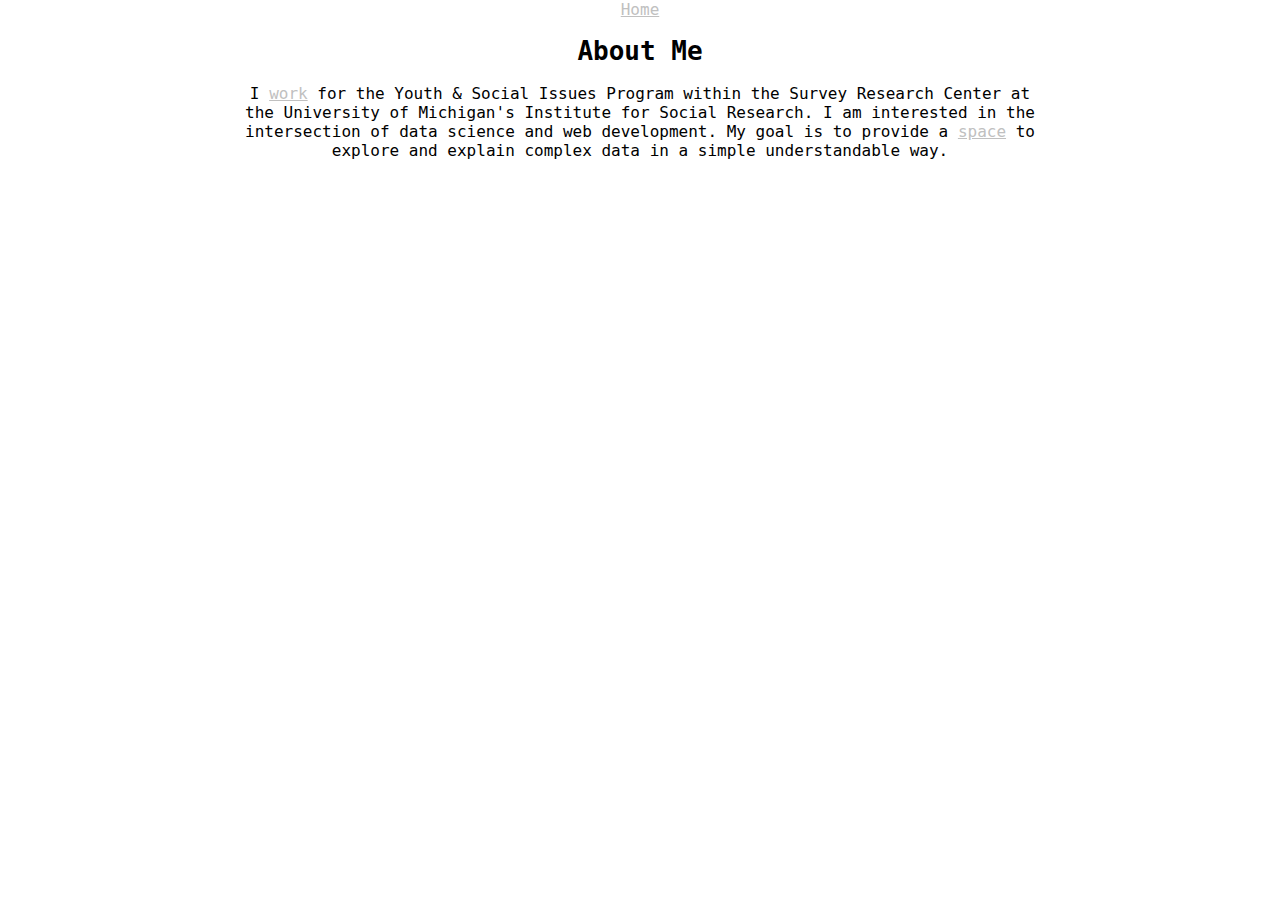
<file: about.html>
<!DOCTYPE html>
<html lang="en">
<head>
    <meta charset="UTF-8">
    <meta http-equiv="X-UA-Compatible" content="IE=edge">
    <meta name="viewport" content="width=device-width, initial-scale=1.0">
    <link rel="icon" href="sf_avatar.png" />
    <link rel="stylesheet" href="stylesheet.css">
    <title>About Me</title>
</head>

<body>
    <div class="nav fontSize" >
      <a class="nav" href="index.html">Home</a>
    </div>
  
  <h1 class="center">About Me</h1>

  <p class="fontSize">
      I <a href="https://youthandsocialissues.com/people/scott-franz/"> work</a> for the Youth & Social Issues Program within the Survey Research Center at the University of Michigan's Institute for Social Research.
      I am interested in the intersection of data science and web development. My goal is to provide a <a href="projects.html">space</a> to explore and explain complex data in a simple understandable way.
  </p>
  
</body>
</html>
</file>
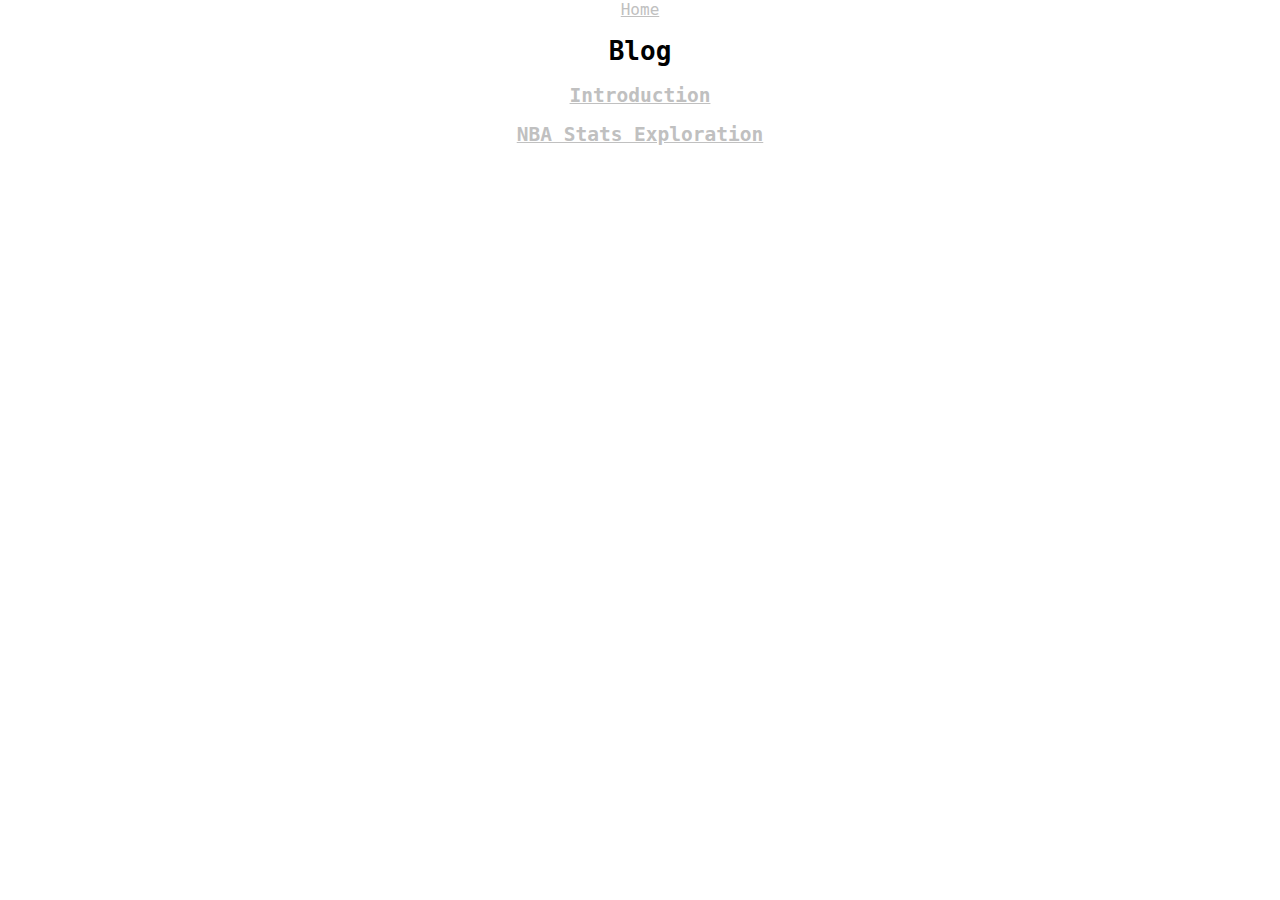
<file: blog.html>
<!DOCTYPE html>
<html lang="en">
<head>
    <meta charset="UTF-8">
    <meta http-equiv="X-UA-Compatible" content="IE=edge">
    <meta name="viewport" content="width=device-width, initial-scale=1.0">
    <link rel="icon" href="sf_avatar.png" />
    <link rel="stylesheet" href="stylesheet.css">
    <title>Blog</title>
</head>

<body>
    <div class="nav fontSize" >
      <a class="nav" href="index.html">Home</a>
    </div>
  
  <h1 class="center">Blog</h1>

<div><a href="/blog/intro.html"><h2>Introduction</h2></a></div>
<div><a href="/blog/BlogNbaStatsExploration.html"><h2>NBA Stats Exploration</h2></a></div>
   
  
</body>
</html>
</file>
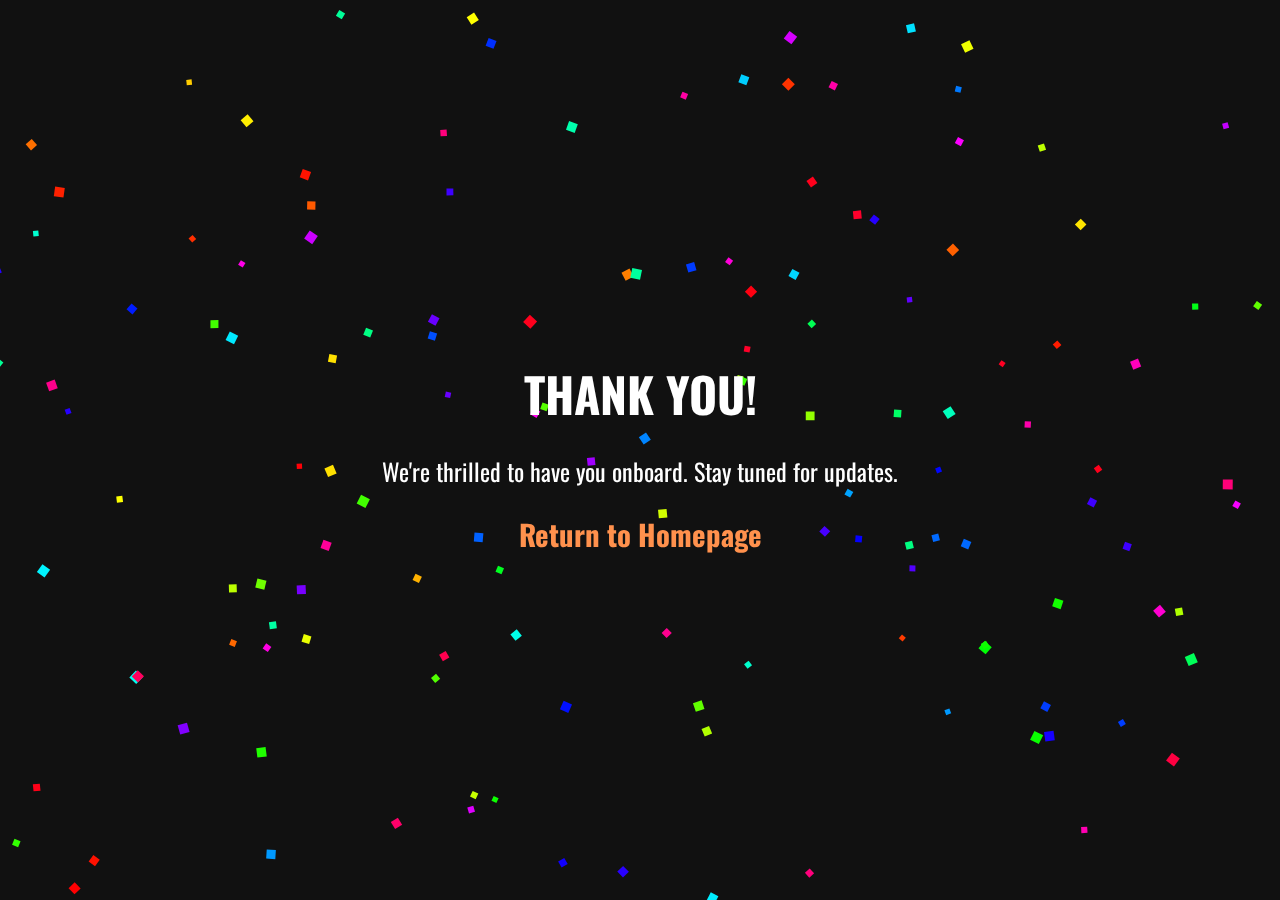
<file: thanks.html>
<!DOCTYPE html>
<html lang="en">
<head>
    <meta charset="UTF-8">
    <meta name="viewport" content="width=device-width, initial-scale=1.0">
    <link rel="icon" type="image/png" href="v60.png">
    <title>Thank You - Franz Coffee Club</title>
    <style>
        @import url('https://fonts.googleapis.com/css2?family=Oswald:wght@700&display=swap');

        body {
            font-family: 'Oswald', sans-serif;
            margin: 0;
            padding: 0;
            display: flex;
            flex-direction: column;
            align-items: center;
            justify-content: center;
            height: 100vh;
            background-color: #111;
            color: #fff;
            overflow: hidden;
        }

        .container {
            text-align: center;
            z-index: 10;
        }

        h1 {
            font-size: 3em;
            margin-bottom: 20px;
            text-transform: uppercase;
        }

        p {
            font-size: 1.5em;
            margin-bottom: 20px;
        }

        a {
            text-decoration: none;
            color: #ff914d;
            font-weight: bold;
            font-size: 1.2em;
        }

        a:hover {
            color: #ff6a00;
        }

        canvas {
            position: absolute;
            top: 0;
            left: 0;
            width: 100%;
            height: 100%;
            pointer-events: none;
        }
    </style>
</head>
<body>
    <canvas id="confettiCanvas"></canvas>
    <div class="container">
        <h1>Thank You!</h1>
        <p>We're thrilled to have you onboard. Stay tuned for updates.</p>
        <p><a href="/">Return to Homepage</a></p>
    </div>

    <script>
        const canvas = document.getElementById('confettiCanvas');
        const ctx = canvas.getContext('2d');

        canvas.width = window.innerWidth;
        canvas.height = window.innerHeight;

        const confetti = [];

        class ConfettiParticle {
            constructor(x, y) {
                this.x = x;
                this.y = y;
                this.size = Math.random() * 5 + 5;
                this.color = `hsl(${Math.random() * 360}, 100%, 50%)`;
                this.velocityX = Math.random() * 4 - 2;
                this.velocityY = Math.random() * 4 - 1;
                this.rotation = Math.random() * 360;
                this.rotationSpeed = Math.random() * 10 - 5;
            }

            update() {
                this.x += this.velocityX;
                this.y += this.velocityY;
                this.rotation += this.rotationSpeed;
                if (this.y > canvas.height) {
                    this.y = -10;
                }
            }

            draw() {
                ctx.save();
                ctx.translate(this.x, this.y);
                ctx.rotate((this.rotation * Math.PI) / 180);
                ctx.fillStyle = this.color;
                ctx.fillRect(-this.size / 2, -this.size / 2, this.size, this.size);
                ctx.restore();
            }
        }

        function createConfetti() {
            for (let i = 0; i < 150; i++) {
                confetti.push(new ConfettiParticle(Math.random() * canvas.width, Math.random() * canvas.height));
            }
        }

        function animateConfetti() {
            ctx.clearRect(0, 0, canvas.width, canvas.height);

            confetti.forEach((particle) => {
                particle.update();
                particle.draw();
            });

            requestAnimationFrame(animateConfetti);
        }

        window.addEventListener('resize', () => {
            canvas.width = window.innerWidth;
            canvas.height = window.innerHeight;
        });

        createConfetti();
        animateConfetti();
    </script>
</body>
</html>
</file>
<file: stylesheet.css>
html {
  font-family: monospace;
  text-align: center;
}

.center { 
    display: flex; 
    justify-content: center;
}

.centered {
    position: fixed;
    top: 50%;
    left: 50%;
    transform: translate(-50%, -50%);
}

.padding {
  padding-top: 1em;
}
.nav {
    color:silver;
    text-align: center;
    font-family: monospace;
  }

.grid-container {
    display: grid;
    grid-template-columns: auto auto;
  }

.grid-item {
    background-color: rgba(255, 255, 255, 0.8);
    text-align: center;
    margin: 20px;
  }

.font {
  font-family: monospace;
}

.fontSize {
  font-size: large;
}
  
img {
    border: 1px solid #ddd;
    border-radius: 10px;
    max-width: 100%;
  }
  
img:hover {
    box-shadow: 0 0 2px 1px rgba(0, 140, 186, 0.5);
  }

body {
  max-width: 800px;
  margin: auto;
}

a {
      color:silver;
}

a:hover {
    color:cornflowerblue;
}
</file>
